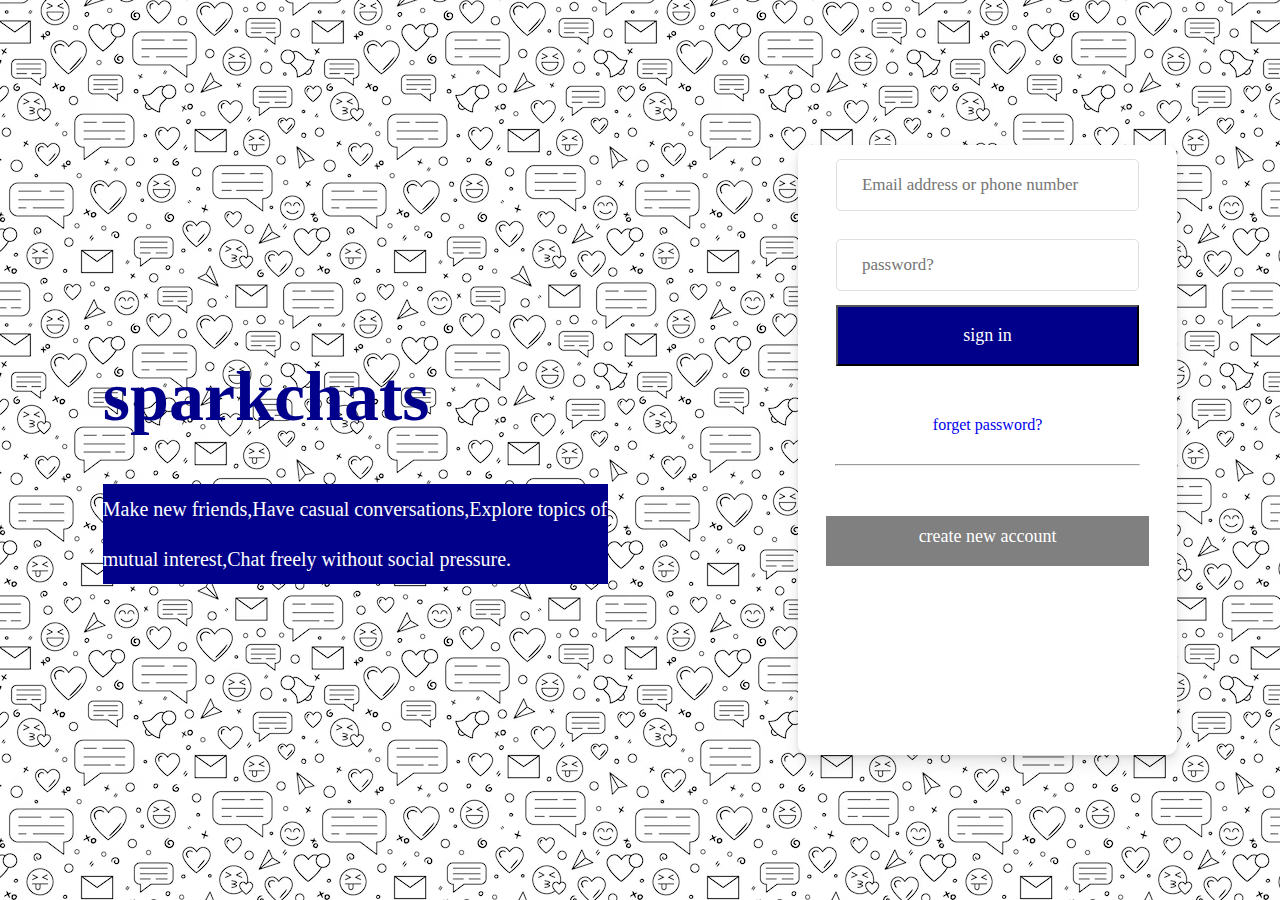
<file: index.html>
<html>


<head>

    <link rel="stylesheet" href="./css/sparckcss.css">
    <link rel="shortcut icon" href="./Screenshot 2025-06-26 031713.png" type="image/x-icon">

    <title>


        sparkchats- log in or sign up


    </title>



</head>


<body>

    <div class="mainspark">

        <div class="sparkchats">

            <h1>sparkchats</h1>


            <p>

                Make new friends,Have casual conversations,Explore topics of mutual interest,Chat freely without social
                pressure.

            </p>



        </div>

        <div class="login-div">

            <input type="text" placeholder="Email address or phone number">
            <br>
            <input type="text" placeholder="password?">
            <br>
            <button>sign in</button>
            <br>
            <a id="forgottend-link" href="#">forget password?</a>
            <hr>

            <a  href="/register.html" id="forgotten-btn">create new account</a>

        </div>




    </div>



</body>




</html>
</file>
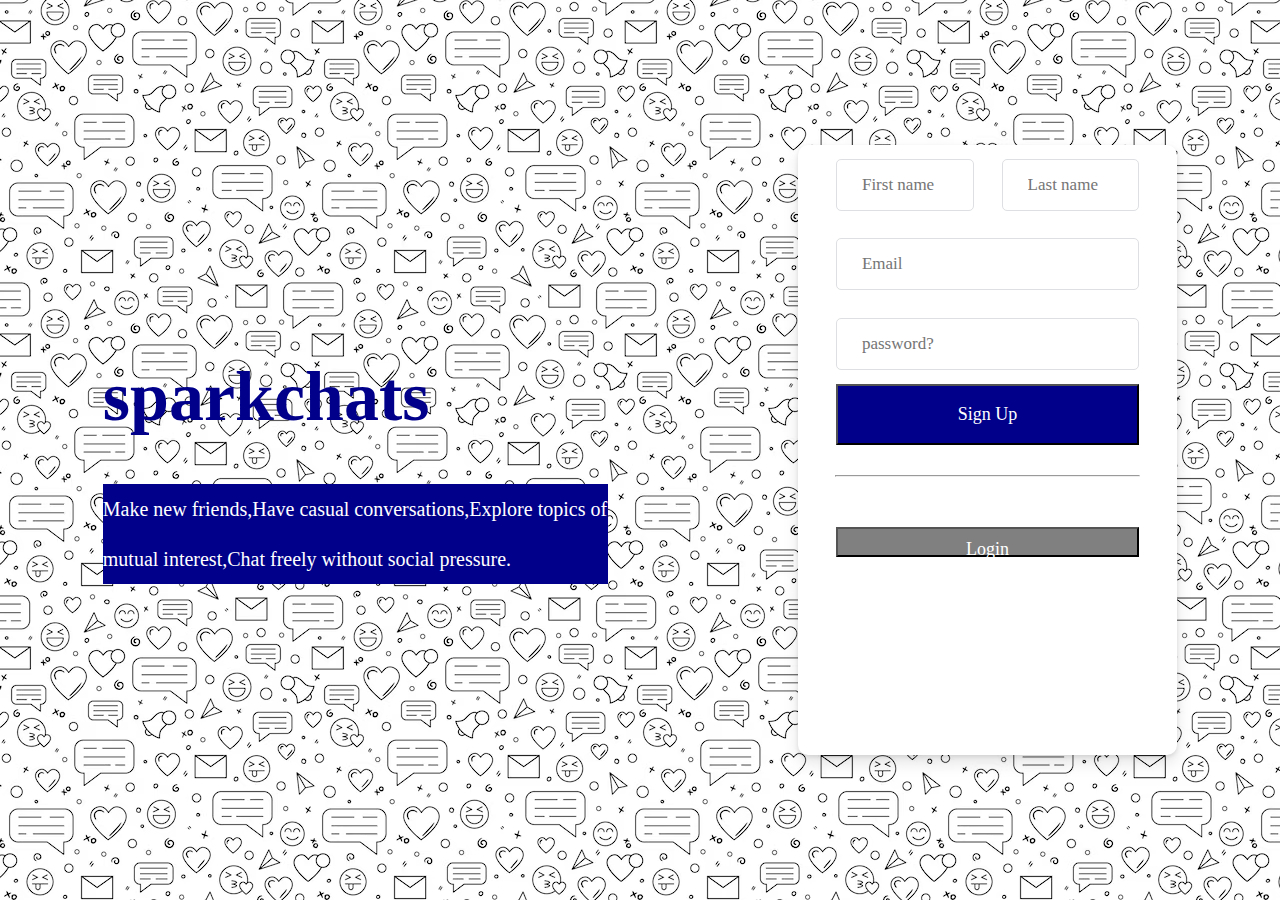
<file: register.html>
<html>


<head>

    <link rel="stylesheet" href="./css/sparckcss.css">
    <link rel="shortcut icon" href="./Screenshot 2025-06-26 031713.png" type="image/x-icon">

    <title>


        sparkchats- log in or sign up


    </title>



</head>


<body>

    <div class="mainspark">

        <div class="sparkchats">

            <h1>sparkchats</h1>


            <p>

                Make new friends,Have casual conversations,Explore topics of mutual interest,Chat freely without social
                pressure.

            </p>



        </div>

        <div class="login-div">

            <div class="name-area">
                
                <input type="text" id="Firstname"  placeholder="First name">

                <input type="text" id="Lastname" placeholder="Last name">
            </div>
            <input type="text" placeholder="Email">
            <br>
            <input type="text" placeholder="password?">
            <br>
            <button>Sign Up</button>
            <br>
        
            <hr>

            <button  type="submit" id="forgotten-btn">Login</button>

        </div>




    </div>



</body>




</html>
</file>
<file: css/sparckcss.css>
body {
    /* background-color: #f2f4f7; */
    background-image: url("../images/chat\ theme.avif");
    font-family: Arial, Helvetica, sans-serif;
}

.sparkchats {

    /* border: 2px solid black; */
    width: 40%;
    height: 280px;
    font-family: cursive;




}

h1 {
    font-size: 70px;
    ;
    color: darkblue;

}

p {
    font-size: 20px;
    background-color: darkblue;
    color: white;
    line-height: 50px;

}

.login-div {

    /* border: 2px solid black; */
    width: 30%;
    height: 69%;
    text-align: center;
    border-radius: 10px;
    box-shadow: 0 2px 4px #0000001a, 0 8px 16px #0000001a;
    background-color: white;


}

.mainspark {

    display: flex;
    /* gap: 500px; */
    flex: wrap;
    justify-content: space-around;
    align-items: center;
    width: 100%;
    height: 100%;

}

input {
    margin: 14px;
    height: 8%;
    width: 80%;
    padding: 25px;
    font-size: 17px;
    border: none;
    border-radius: 5px;
    border: 1px solid #dddfe2;
    font-family: cursive;
    outline-color: blue;
}

button {
    width: 80%;
    height: 10%;
    font-size: 18px;
    padding: 10px;
    background-color: darkblue;
    font-family: cursive;
    color: white;
    font-weight: 500;

}

#forgottend-link {
    display: block;
    margin-top: 50px;
    font-family: cursive;
    text-decoration: none;
}

hr {
    width: 80%;
    margin-top: 30px;
}

#forgotten-btn {
    display: block;
    width: 80%;
    height: 5%;
    text-decoration: none;
    margin: auto;
    font-size: 18px;
    padding: 10px;
    background-color: gray;
    font-family: cursive;
    margin-top: 50px;
    color: white;
    font-weight: 500;
}


.name-area {
    display: flex;
    width: 80%;
    margin: auto;
    height: 8%;
    margin-bottom: 30px;
}

#firstname {
    margin-left: 0;
    height: 8%;

}

#lastname {

    margin-right: 0;
    height: 8%;
}
</file>
